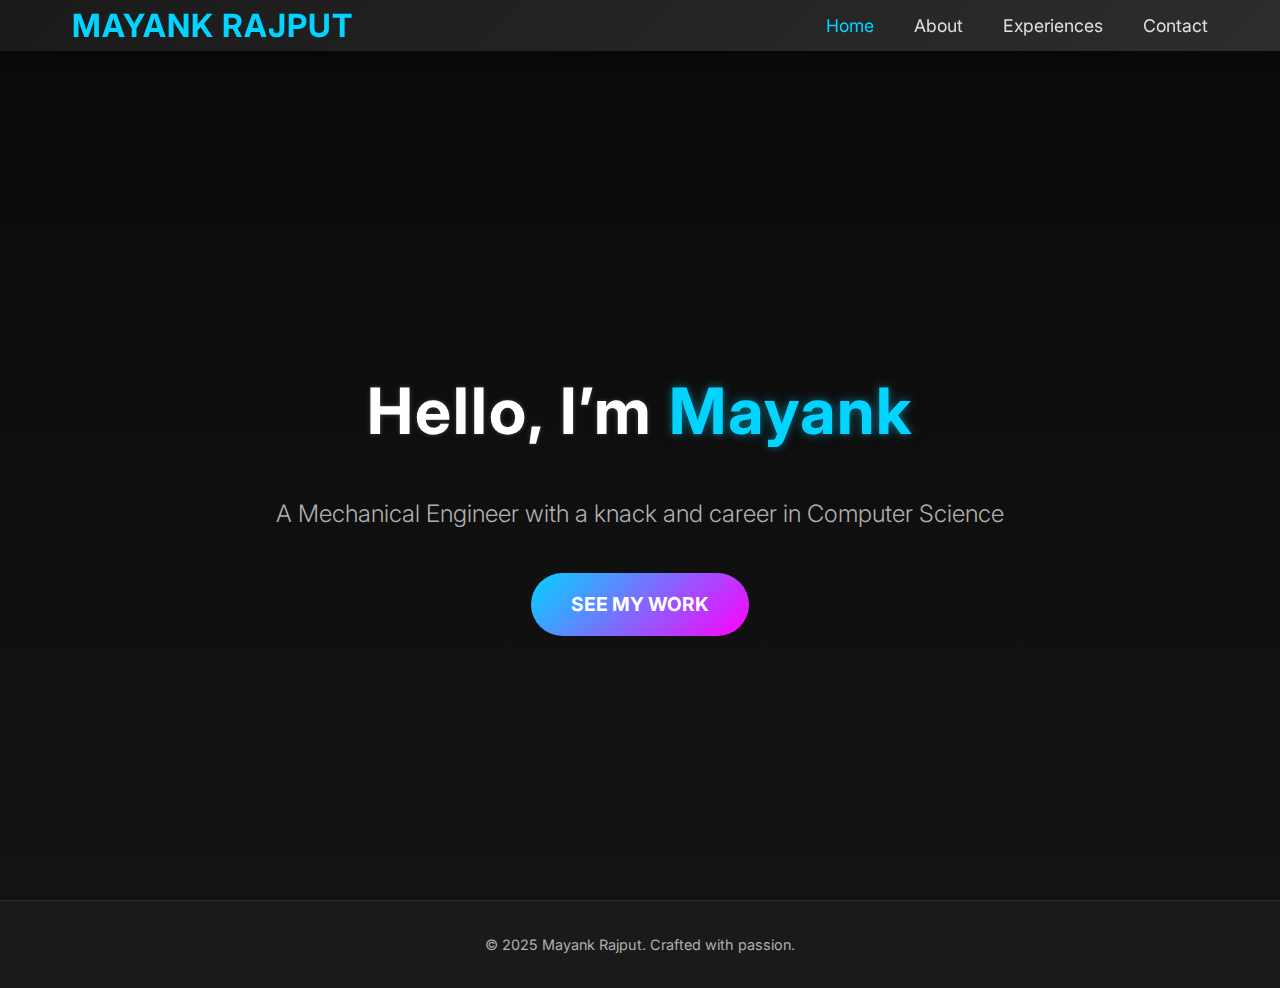
<file: index.html>
<!DOCTYPE html>
<html lang="en">
<head>
    <meta charset="UTF-8">
    <meta name="viewport" content="width=device-width, initial-scale=1.0">
    <title>Home | Mayank Rajput</title>
    <link rel="stylesheet" href="style.css">
    <link href="https://fonts.googleapis.com/css2?family=Inter:wght@300;400;700&display=swap" rel="stylesheet">
</head>
<body>
    <header>
        <nav class="container">
            <h1 class="logo">Mayank Rajput</h1>
            <ul>
                <li><a href="index.html" class="active">Home</a></li>
                <li><a href="about.html">About</a></li>
                <li><a href="experiences.html">Experiences</a></li>
                <li><a href="contact.html">Contact</a></li>
            </ul>
        </nav>
    </header>

    <section class="hero">
        <div class="container">
            <h2>Hello, I’m <span>Mayank</span></h2>
            <p class="subtitle">A Mechanical Engineer with a knack and career in Computer Science</p>
            <a href="experiences.html" class="cta">See My Work</a>
        </div>
    </section>

    <footer>
        <p>© 2025 Mayank Rajput. Crafted with passion.</p>
    </footer>

    <script src="script.js"></script>
</body>
</html>
</file>
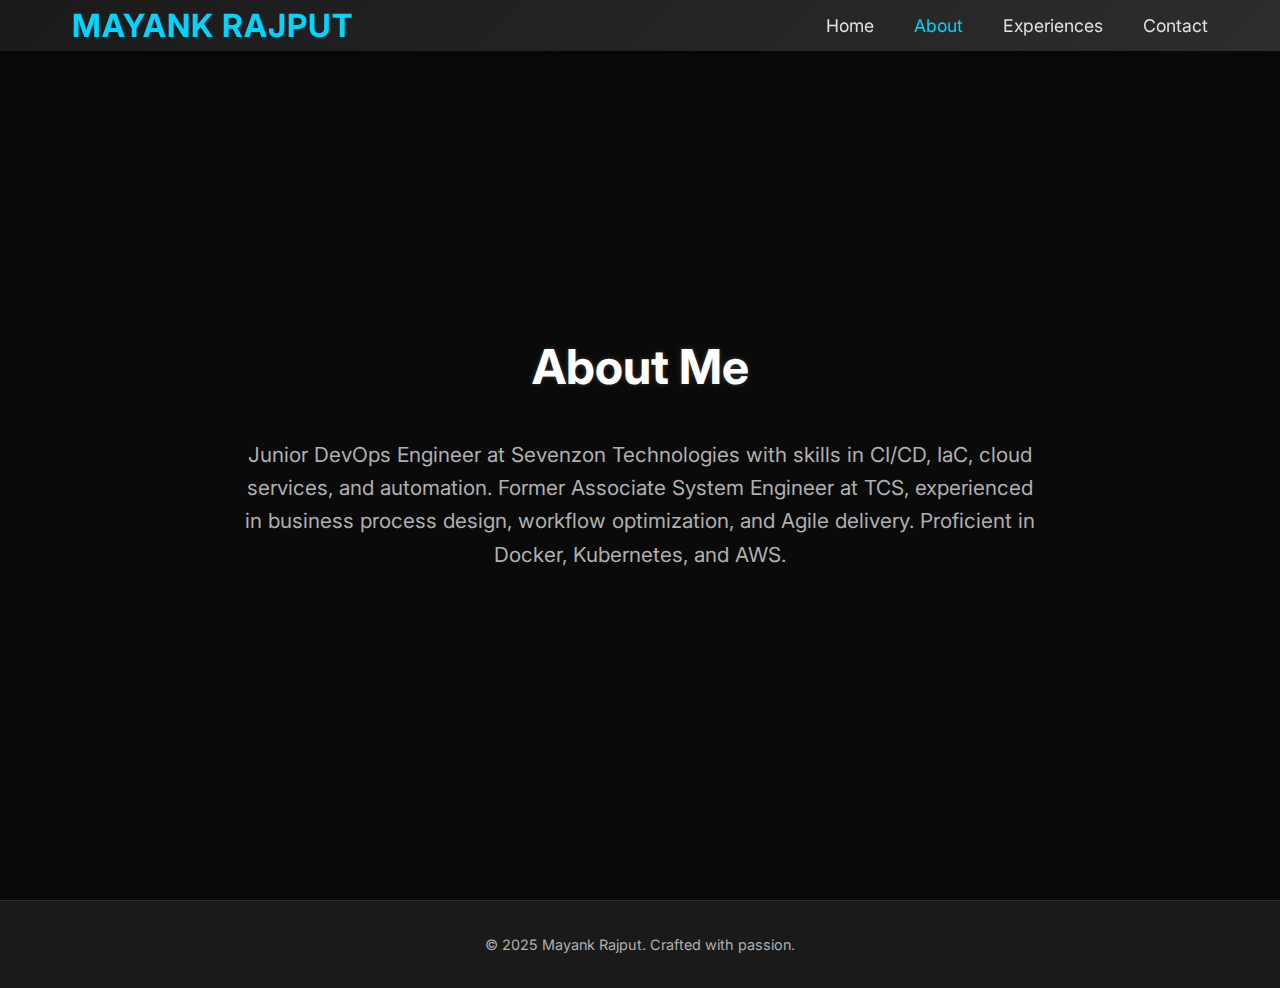
<file: about.html>
<!DOCTYPE html>
<html lang="en">
<head>
    <meta charset="UTF-8">
    <meta name="viewport" content="width=device-width, initial-scale=1.0">
    <title>About | Mayank Rajput</title>
    <link rel="stylesheet" href="style.css">
    <link href="https://fonts.googleapis.com/css2?family=Inter:wght@300;400;700&display=swap" rel="stylesheet">
</head>
<body>
    <header>
        <nav class="container">
            <h1 class="logo">Mayank Rajput</h1>
            <ul>
                <li><a href="index.html">Home</a></li>
                <li><a href="about.html" class="active">About</a></li>
                <li><a href="experiences.html">Experiences</a></li>
                <li><a href="contact.html">Contact</a></li>
            </ul>
        </nav>
    </header>

    <section class="content">
        <div class="container">
            <h2>About Me</h2>
            <p class="lead">Junior DevOps Engineer at Sevenzon Technologies with skills in CI/CD, IaC, cloud services, and automation. Former Associate System Engineer at TCS, experienced in business process design, workflow optimization, and Agile delivery. Proficient in Docker, Kubernetes, and AWS.</p>
        </div>
    </section>

    <footer>
        <p>© 2025 Mayank Rajput. Crafted with passion.</p>
    </footer>

    <script src="script.js"></script>
</body>
</html>
</file>
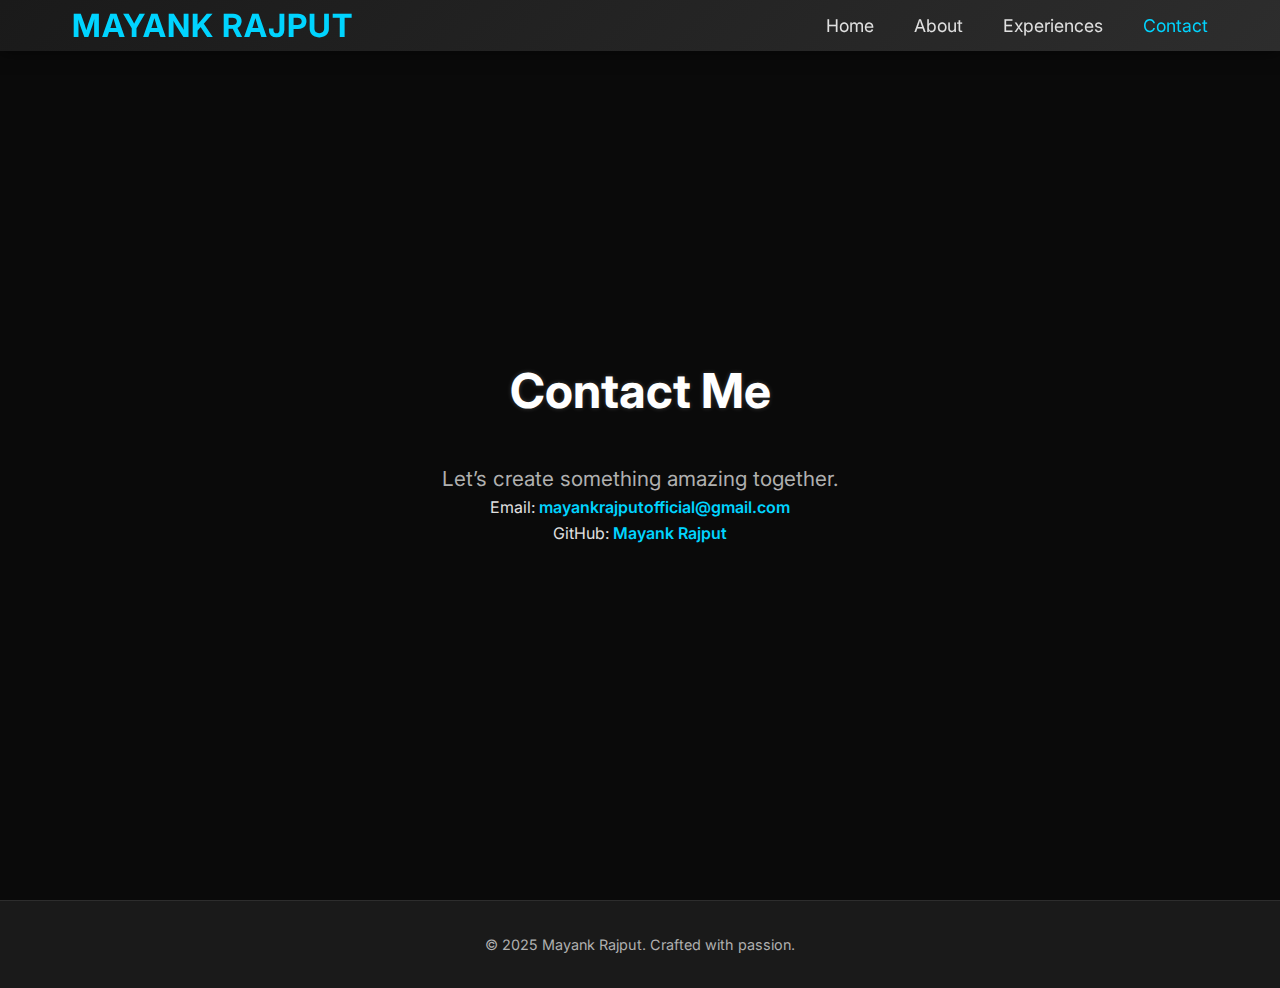
<file: contact.html>
<!DOCTYPE html>
<html lang="en">
<head>
    <meta charset="UTF-8">
    <meta name="viewport" content="width=device-width, initial-scale=1.0">
    <title>Contact | Mayank Rajput</title>
    <link rel="stylesheet" href="style.css">
    <link href="https://fonts.googleapis.com/css2?family=Inter:wght@300;400;700&display=swap" rel="stylesheet">
</head>
<body>
    <header>
        <nav class="container">
            <h1 class="logo">Mayank Rajput</h1>
            <ul>
                <li><a href="index.html">Home</a></li>
                <li><a href="about.html">About</a></li>
                <li><a href="experiences.html">Experiences</a></li>
                <li><a href="contact.html" class="active">Contact</a></li>
            </ul>
        </nav>
    </header>

    <section class="content">
        <div class="container">
            <h2>Contact Me</h2>
            <p class="lead">Let’s create something amazing together.</p>
            <p>Email: <a href="mailto:mayankrajputofficial@gmail.com">mayankrajputofficial@gmail.com</a></p>
            <p>GitHub: <a href="https://github.com/rextor98">Mayank Rajput</a></p>
        </div>
    </section>

    <footer>
        <p>© 2025 Mayank Rajput. Crafted with passion.</p>
    </footer>

    <script src="script.js"></script>
</body>
</html>
</file>
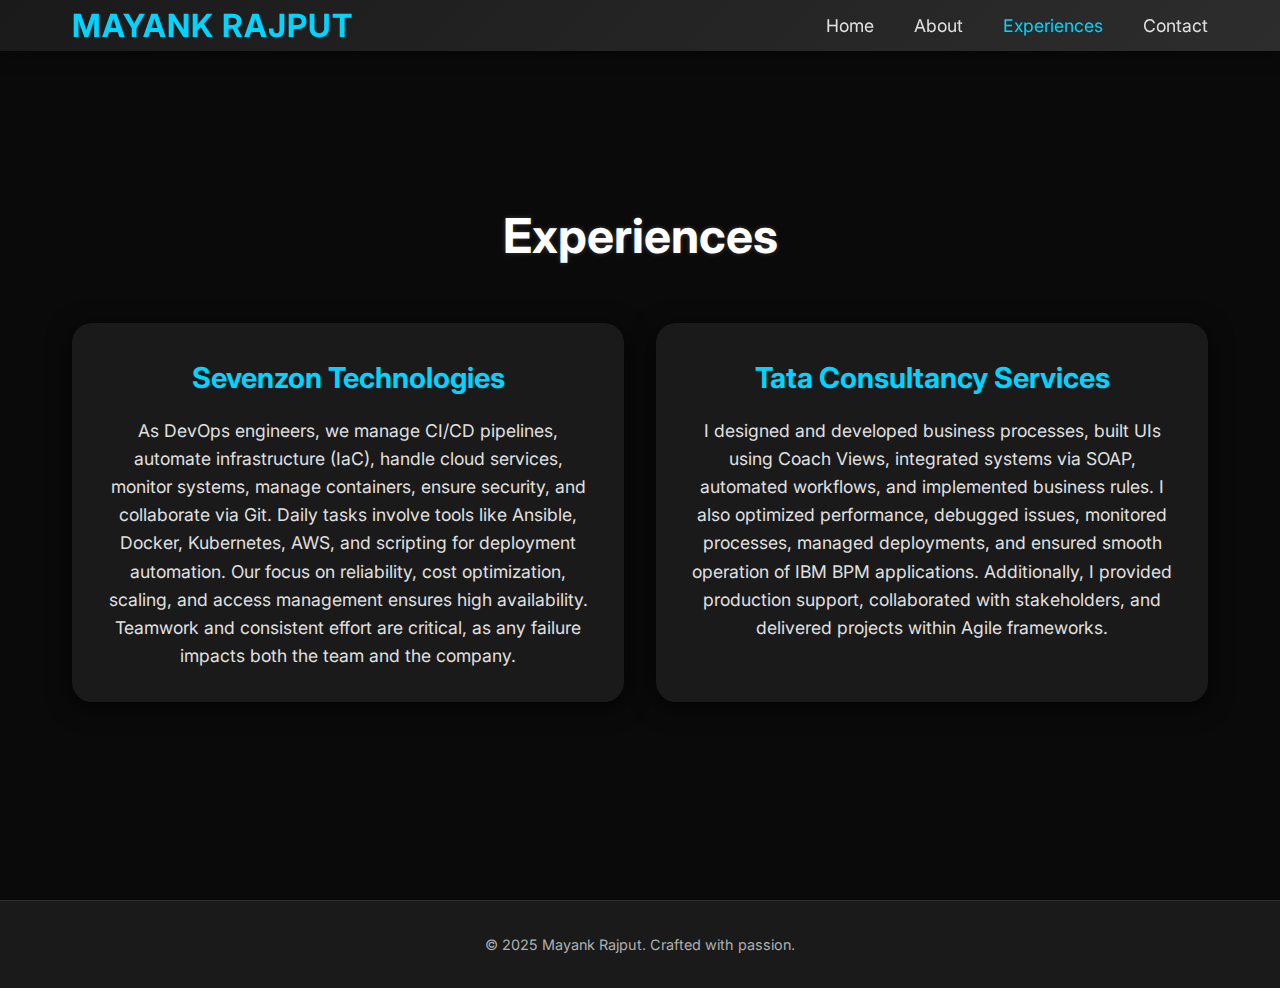
<file: experiences.html>
<!DOCTYPE html>
<html lang="en">
<head>
    <meta charset="UTF-8">
    <meta name="viewport" content="width=device-width, initial-scale=1.0">
    <title>Experiences | Mayank Rajput</title>
    <link rel="stylesheet" href="style.css">
    <link href="https://fonts.googleapis.com/css2?family=Inter:wght@300;400;700&display=swap" rel="stylesheet">
</head>
<body>
    <header>
        <nav class="container">
            <h1 class="logo">Mayank Rajput</h1>
            <ul>
                <li><a href="index.html">Home</a></li>
                <li><a href="about.html">About</a></li>
                <li><a href="experiences.html" class="active">Experiences</a></li>
                <li><a href="contact.html">Contact</a></li>
            </ul>
        </nav>
    </header>

    <section class="content">
        <div class="container">
            <h2>Experiences</h2>
            <div class="experience-grid">
                <div class="experience-card">
                    <h3>Sevenzon Technologies</h3>
                    <p>As DevOps engineers, we manage CI/CD pipelines, automate infrastructure (IaC), handle cloud services, monitor systems, manage containers, ensure security, and collaborate via Git. Daily tasks involve tools like Ansible, Docker, Kubernetes, AWS, and scripting for deployment automation. Our focus on reliability, cost optimization, scaling, and access management ensures high availability. Teamwork and consistent effort are critical, as any failure impacts both the team and the company.</p>
                </div>
                <div class="experience-card">
                    <h3>Tata Consultancy Services</h3>
                    <p>I designed and developed business processes, built UIs using Coach Views, integrated systems via SOAP, automated workflows, and implemented business rules. I also optimized performance, debugged issues, monitored processes, managed deployments, and ensured smooth operation of IBM BPM applications. Additionally, I provided production support, collaborated with stakeholders, and delivered projects within Agile frameworks.</p>
                </div>
            </div>
        </div>
    </section>

    <footer>
        <p>© 2025 Mayank Rajput. Crafted with passion.</p>
    </footer>

    <script src="script.js"></script>
</body>
</html>
</file>
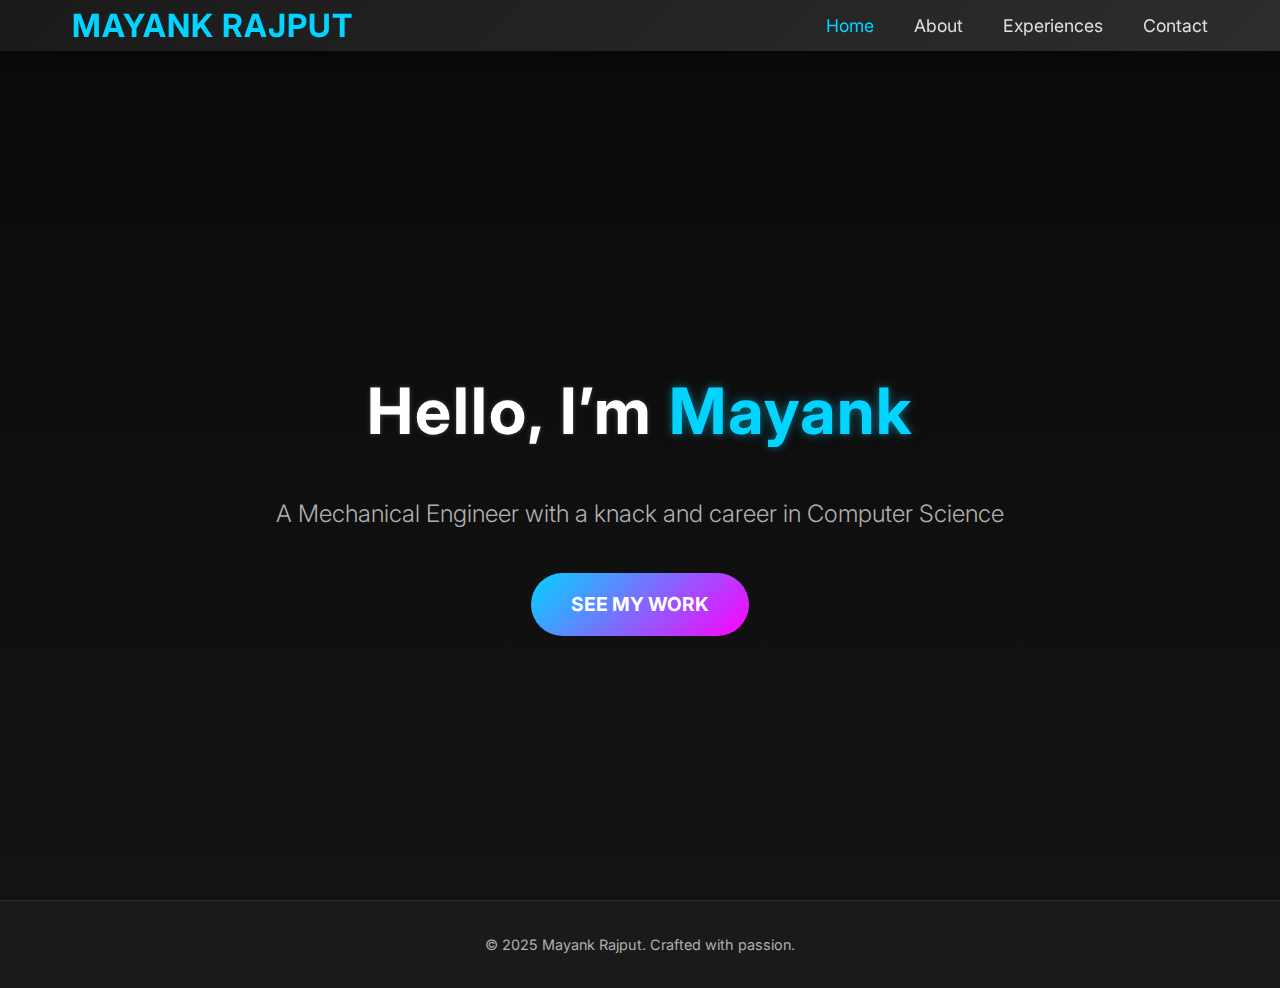
<file: home.html>
<!DOCTYPE html>
<html lang="en">
<head>
    <meta charset="UTF-8">
    <meta name="viewport" content="width=device-width, initial-scale=1.0">
    <title>Home | Mayank Rajput</title>
    <link rel="stylesheet" href="style.css">
    <link href="https://fonts.googleapis.com/css2?family=Inter:wght@300;400;700&display=swap" rel="stylesheet">
</head>
<body>
    <header>
        <nav class="container">
            <h1 class="logo">Mayank Rajput</h1>
            <ul>
                <li><a href="home.html" class="active">Home</a></li>
                <li><a href="about.html">About</a></li>
                <li><a href="experiences.html">Experiences</a></li>
                <li><a href="contact.html">Contact</a></li>
            </ul>
        </nav>
    </header>

    <section class="hero">
        <div class="container">
            <h2>Hello, I’m <span>Mayank</span></h2>
            <p class="subtitle">A Mechanical Engineer with a knack and career in Computer Science</p>
            <a href="experiences.html" class="cta">See My Work</a>
        </div>
    </section>

    <footer>
        <p>© 2025 Mayank Rajput. Crafted with passion.</p>
    </footer>

    <script src="script.js"></script>
</body>
</html>
</file>
<file: style.css>
* {
    margin: 0;
    padding: 0;
    box-sizing: border-box;
}

body {
    font-family: 'Inter', sans-serif;
    line-height: 1.6;
    color: #e0e0e0;
    background-color: #0a0a0a;
    overflow-x: hidden;
}

.container {
    max-width: 1200px;
    margin: 0 auto;
    padding: 0 2rem;
}

/* Header */
header {
    position: fixed;
    width: 100%;
    background: linear-gradient(135deg, #1a1a1a, #2d2d2d);
    box-shadow: 0 2px 15px rgba(0, 0, 0, 0.5);
    z-index: 1000;
}

nav {
    display: flex;
    justify-content: space-between;
    align-items: center;
    padding: 1.5rem 0;
}

.logo {
    font-size: 2rem;
    font-weight: 700;
    color: #00d4ff;
    text-transform: uppercase;
    letter-spacing: 1px;
    transition: color 0.3s;
}

.logo:hover {
    color: #ff00ff;
}

nav ul {
    list-style: none;
    display: flex;
    gap: 2.5rem;
}

nav a {
    color: #e0e0e0;
    text-decoration: none;
    font-weight: 400;
    font-size: 1.1rem;
    transition: color 0.3s, transform 0.3s;
}

nav a:hover, nav a.active {
    color: #00d4ff;
    transform: translateY(-2px);
}

/* Hero Section */
.hero {
    min-height: 100vh;
    display: flex;
    align-items: center;
    background: linear-gradient(to bottom, rgba(10, 10, 10, 0.9), rgba(20, 20, 20, 0.9)), url('https://source.unsplash.com/random/1920x1080?tech,dark');
    background-size: cover;
    background-position: center;
    color: #e0e0e0;
    text-align: center;
    padding-top: 6rem;
}

.hero h2 {
    font-size: 4rem;
    font-weight: 700;
    letter-spacing: 2px;
}

.hero h2 span {
    color: #00d4ff;
    text-shadow: 0 0 10px rgba(0, 212, 255, 0.5);
}

.subtitle {
    font-size: 1.5rem;
    margin: 1.5rem 0 2.5rem;
    font-weight: 300;
    color: #b0b0b0;
}

.cta {
    display: inline-block;
    padding: 1rem 2.5rem;
    background: linear-gradient(135deg, #00d4ff, #ff00ff);
    color: #fff;
    text-decoration: none;
    border-radius: 50px;
    font-weight: 700;
    font-size: 1.2rem;
    text-transform: uppercase;
    transition: transform 0.3s, box-shadow 0.3s;
}

.cta:hover {
    transform: scale(1.05);
    box-shadow: 0 5px 20px rgba(0, 212, 255, 0.5);
}

/* Content Sections */
.content {
    padding: 8rem 0;
    min-height: 100vh;
    display: flex;
    align-items: center;
    justify-content: center;
    text-align: center;
}

h2 {
    font-size: 3rem;
    font-weight: 700;
    color: #fff;
    margin-bottom: 2rem;
    text-shadow: 0 0 5px rgba(255, 255, 255, 0.2);
}

.lead {
    font-size: 1.3rem;
    max-width: 800px;
    margin: 0 auto;
    color: #b0b0b0;
}

/* Experiences Section */
.experience-grid {
    display: grid;
    grid-template-columns: repeat(auto-fit, minmax(320px, 1fr));
    gap: 2rem;
    margin-top: 3rem;
}

.experience-card {
    background: #1a1a1a;
    padding: 2rem;
    border-radius: 20px;
    box-shadow: 0 5px 25px rgba(0, 0, 0, 0.7);
    transition: transform 0.3s, box-shadow 0.3s;
}

.experience-card:hover {
    transform: translateY(-10px);
    box-shadow: 0 10px 35px rgba(0, 212, 255, 0.2);
}

.experience-card h3 {
    font-size: 1.8rem;
    color: #00d4ff;
    margin-bottom: 1rem;
}

.experience-card p {
    color: #e0e0e0;
    font-size: 1.1rem;
}

/* Contact Section */
.content a {
    color: #00d4ff;
    text-decoration: none;
    font-weight: 600;
    transition: color 0.3s;
}

.content a:hover {
    color: #ff00ff;
}

/* Footer */
footer {
    padding: 2rem;
    text-align: center;
    background: #1a1a1a;
    color: #b0b0b0;
    font-size: 0.9rem;
    border-top: 1px solid #2d2d2d;
}
</file>
